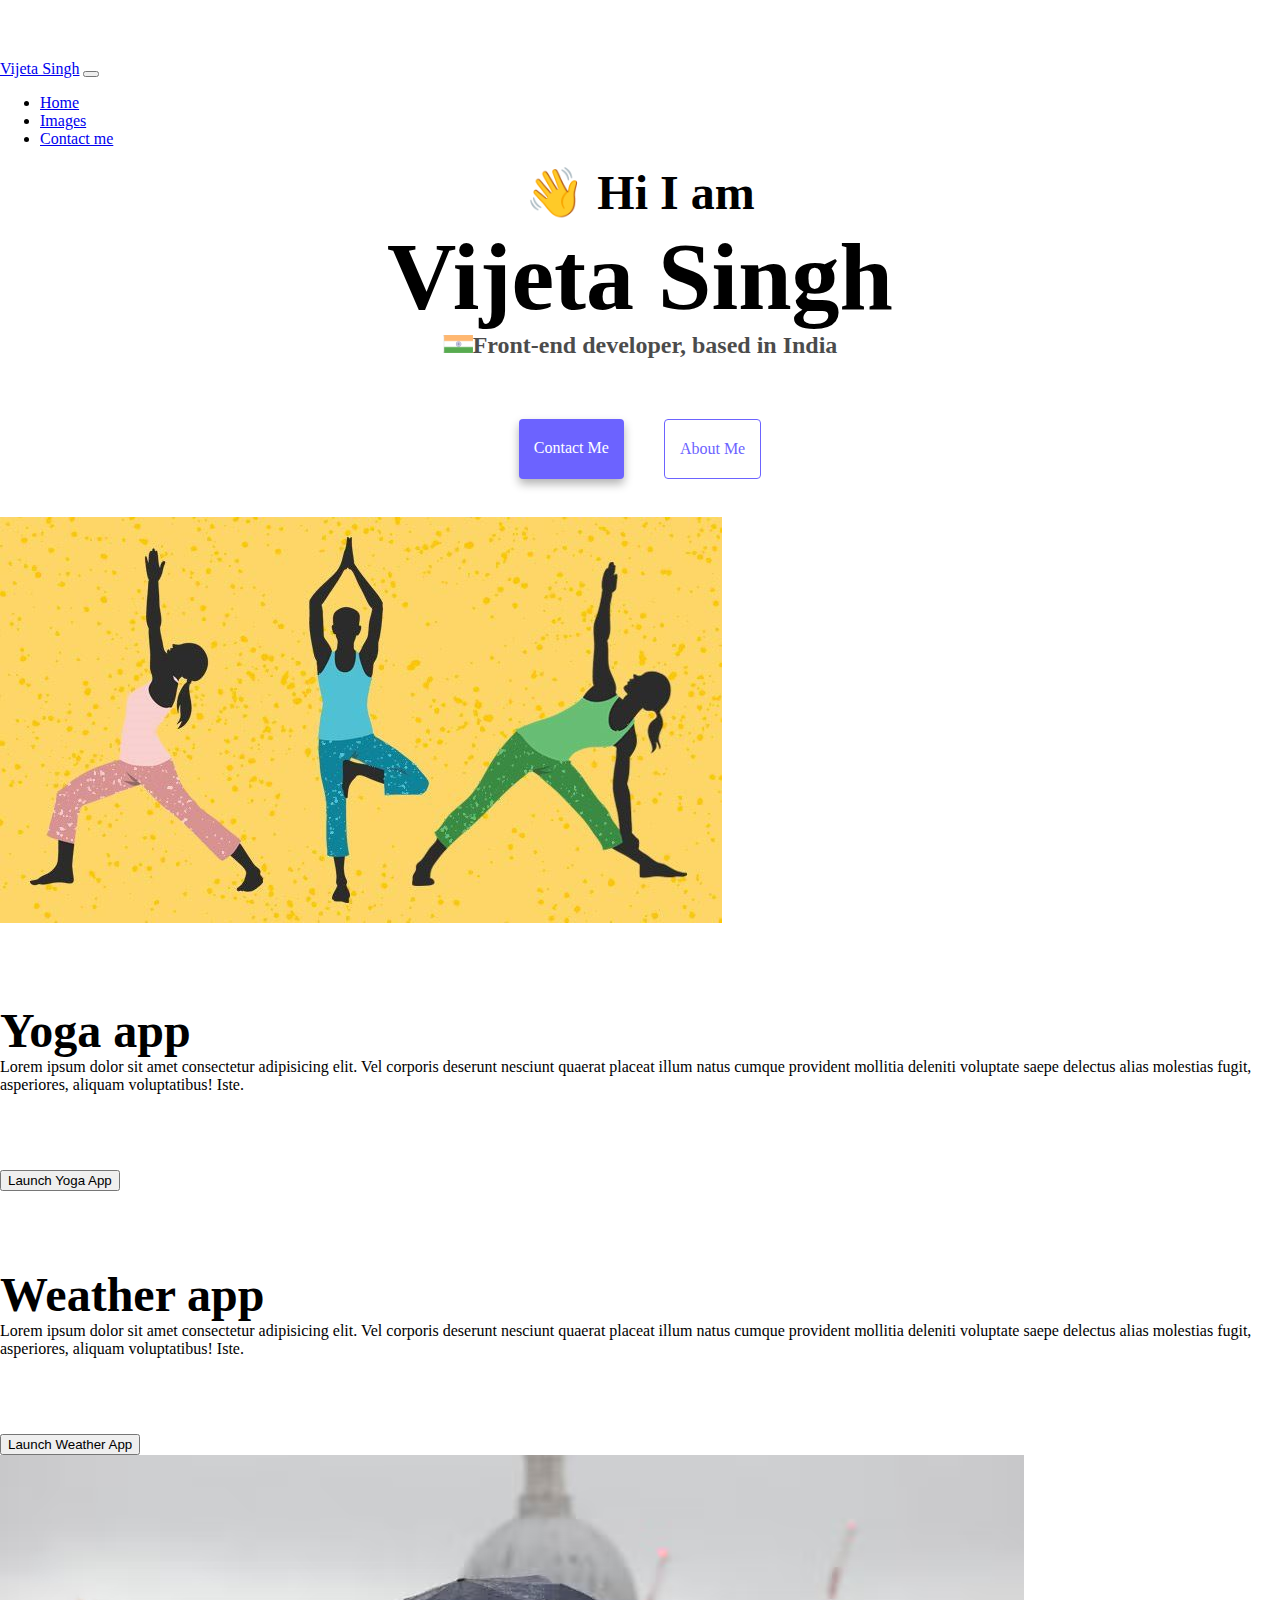
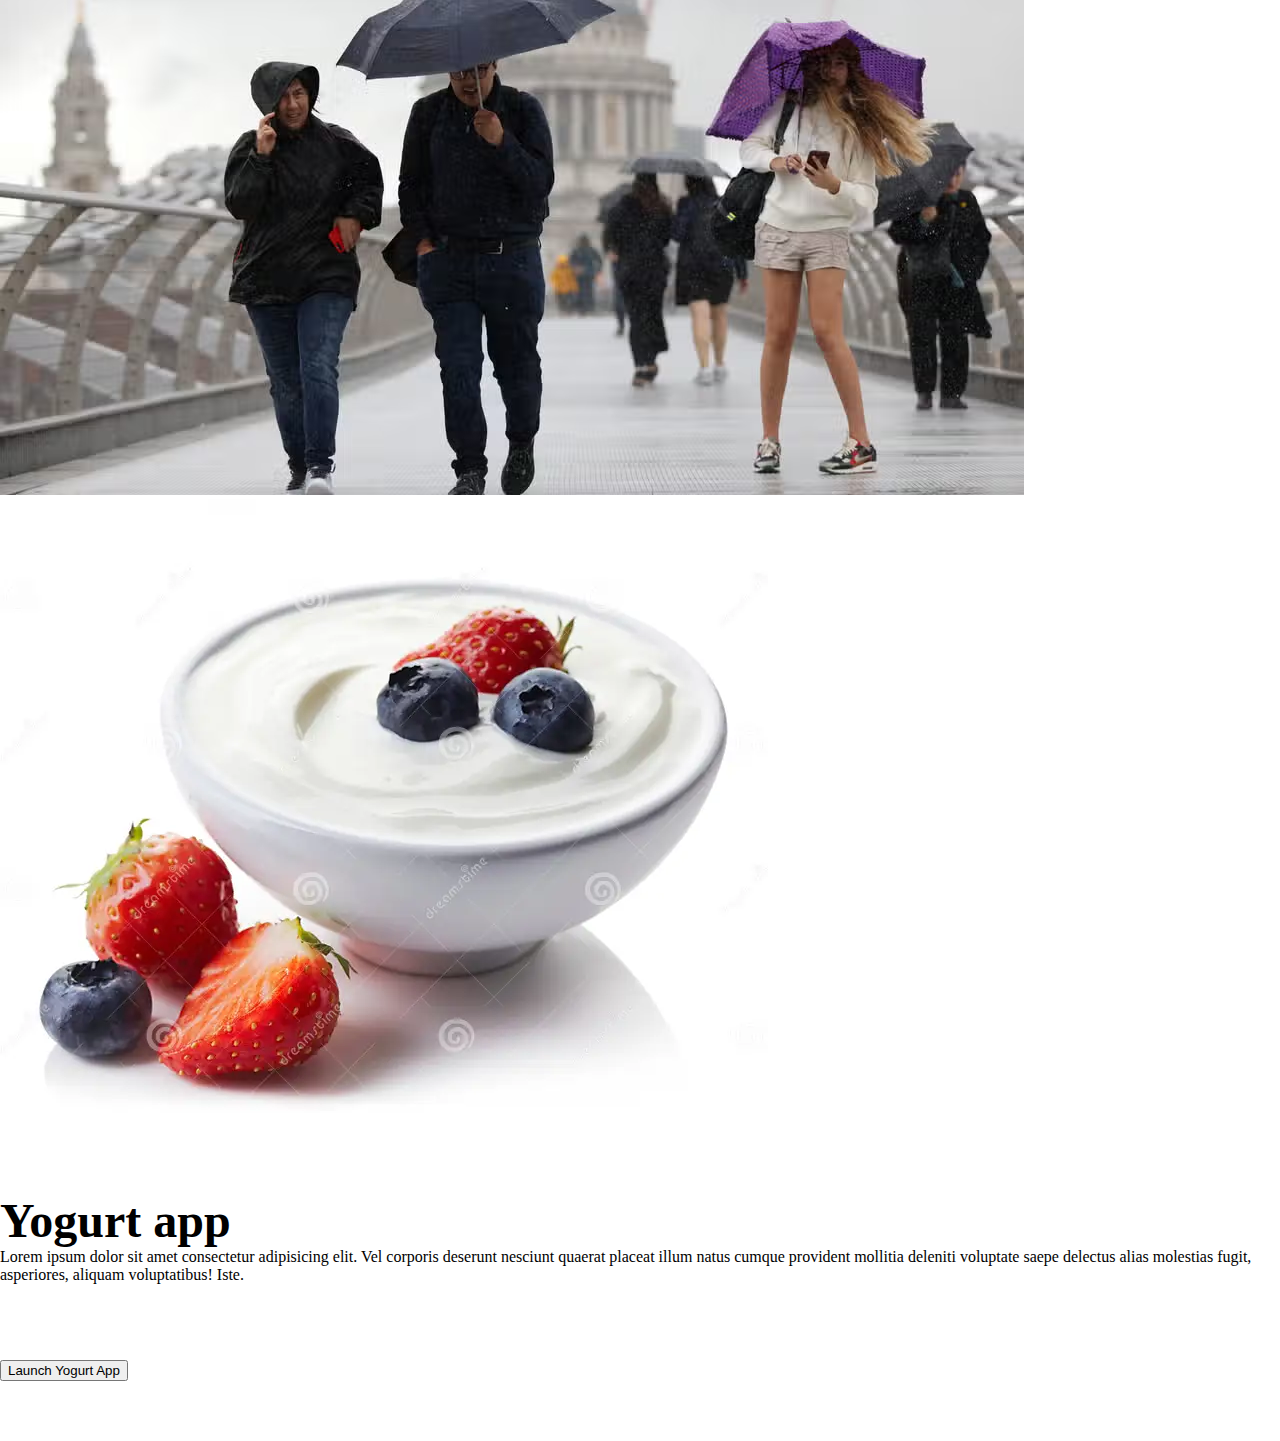
<file: index.html>
<!DOCTYPE html>
<html lang="en">

<head>
    <meta charset="UTF-8" />
    <meta http-equiv="X-UA-Compatible" content="IE=edge" />
    <meta name="viewport" content="width=device-width, initial-scale=1.0" />
    <meta name="description" content="A Front-end Developer" />
    <title>Home</title>
    <link rel="stylesheet" href="/styles.css" />
    <link href="https://cdn.jsdelivr.net/npm/bootstrap@5.3.2/dist/css/bootstrap.min.css" rel="stylesheet"
        integrity="sha384-T3c6CoIi6uLrA9TneNEoa7RxnatzjcDSCmG1MXxSR1GAsXEV/Dwwykc2MPK8M2HN" crossorigin="anonymous" />
    <script src="https://cdn.jsdelivr.net/npm/bootstrap@5.3.2/dist/js/bootstrap.bundle.min.js"
        integrity="sha384-C6RzsynM9kWDrMNeT87bh95OGNyZPhcTNXj1NW7RuBCsyN/o0jlpcV8Qyq46cDfL"
        crossorigin="anonymous"></script>
    <style></style>
</head>

<body>
    <nav class="navbar navbar-expand-lg bg-body-tertiary">
        <div class="container-fluid">
            <a class="navbar-brand" href="#">Vijeta Singh</a>
            <button class="navbar-toggler" type="button" data-bs-toggle="collapse" data-bs-target="#navbarNav"
                aria-controls="navbarNav" aria-expanded="false" aria-label="Toggle navigation">
                <span class="navbar-toggler-icon"></span>
            </button>
            <div class="collapse navbar-collapse" id="navbarNav">
                <ul class="navbar-nav">
                    <li class="nav-item">
                        <a title="Home" class="nav-link active" aria-current="page" href="/index.html">Home</a>
                    </li>
                    <li class="nav-item">
                        <a title="Images" class="nav-link" href="/images.html">Images</a>
                    </li>
                    <li class="nav-item">
                        <a title="Contact Me" class="nav-link" href="#">Contact me</a>
                    </li>
                </ul>
            </div>
        </div>
    </nav>
    <h2>👋 Hi I am</h2>
    <h1>Vijeta Singh</h1>
    <h3>
        <img src="/images/indianflag.png" alt="Indian Flag" style="width: 30px;" />Front-end
        developer, based in India
    </h3>
    <div class="navigation-links">
        <a title="Contact Page" href="/aboutme.html#contact" class="contact-link">Contact me</a>
        <a title="About me" href="/aboutme.html" class="about-link">About me</a>
    </div>
    <br />
    <div class="container-fluid">
        <div class="row mb-3">
            <div class="col-sm-6">
                <img alt="Yoga Image" class="img-fluid" src="/images/yoga.jpeg" />
            </div>
            <div class="col-sm-6">
                <p>
                <h2 style="text-align: left;">Yoga app</h2>
                Lorem ipsum dolor sit amet consectetur adipisicing elit. Vel
                corporis deserunt nesciunt quaerat placeat illum natus cumque
                provident mollitia deleniti voluptate saepe delectus alias molestias
                fugit, asperiores, aliquam voluptatibus! Iste.
                </p>
                <button type="button" class="btn btn-primary pt-3 pb-3 shadow">Launch Yoga App</button>
            </div>
        </div>
        <div class="row mb-3">
            <div class="col-sm-6">
                <p>
                <h2 style="text-align: left;">Weather app</h2>
                Lorem ipsum dolor sit amet consectetur adipisicing elit. Vel
                corporis deserunt nesciunt quaerat placeat illum natus cumque
                provident mollitia deleniti voluptate saepe delectus alias molestias
                fugit, asperiores, aliquam voluptatibus! Iste.
                </p>
                <button type="button" class="btn btn-primary pt-3 pb-3 shadow">Launch Weather App</button>
            </div>
            <div class="col-sm-6">
                <img alt="Weather App" class="img-fluid" src="/images/weather.jpeg" />
            </div>
        </div>
        <div class="row mb-3">
            <div class="col-sm-6">
                <img alt="Yogurt App" class="img-fluid" src="/images/yogurt.jpeg" />
            </div>
            <div class="col-sm-6">
                <p>
                <h2 style="text-align: left;">Yogurt app</h2>
                Lorem ipsum dolor sit amet consectetur adipisicing elit. Vel
                corporis deserunt nesciunt quaerat placeat illum natus cumque
                provident mollitia deleniti voluptate saepe delectus alias molestias
                fugit, asperiores, aliquam voluptatibus! Iste.
                </p>
                <button type="button" class="btn btn-primary pt-3 pb-3 shadow">Launch Yogurt App</button>
            </div>
        </div>
    </div>

</body>

</html>
</file>
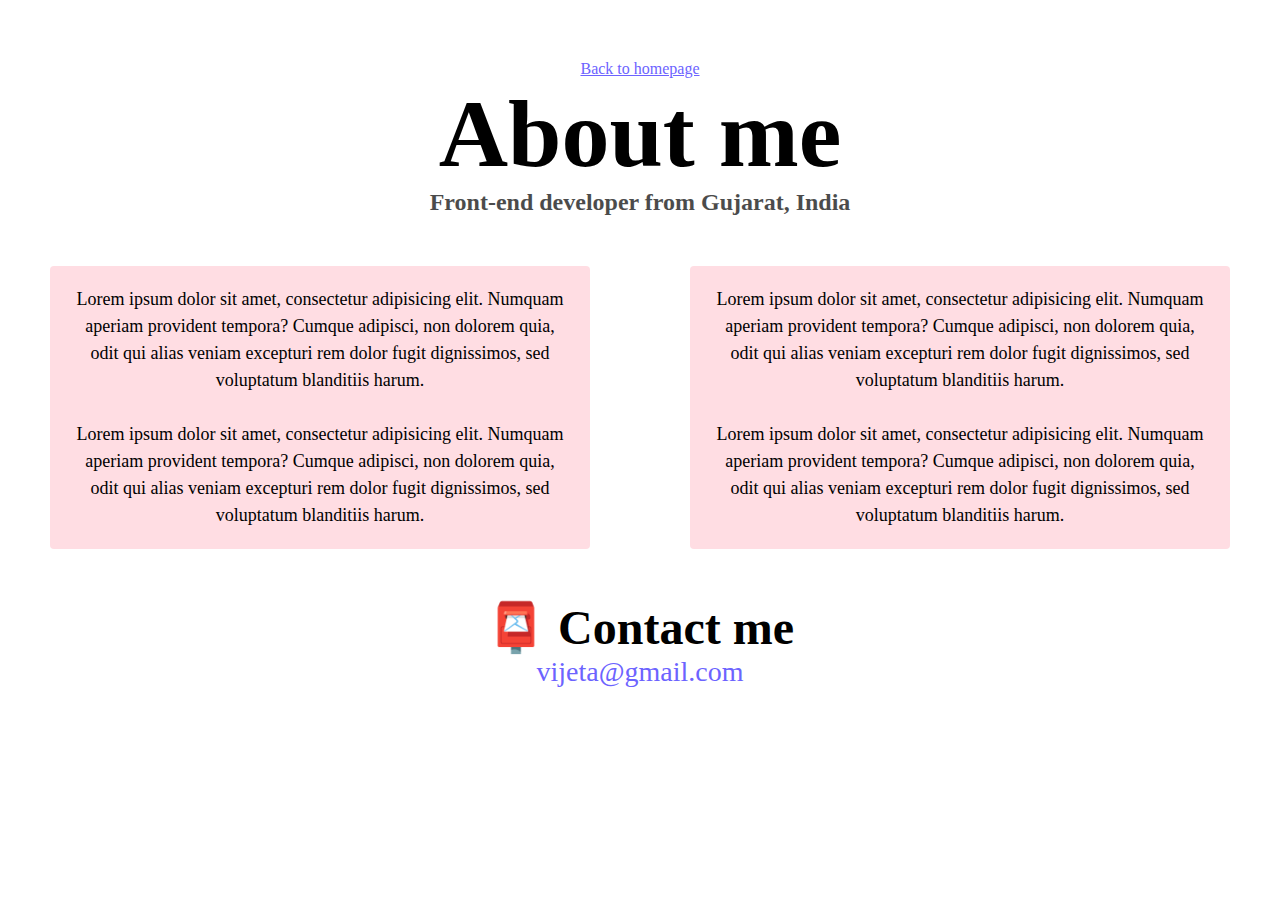
<file: aboutme.html>
<!DOCTYPE html>
<html lang="en">

<head>
    <meta charset="UTF-8" />
    <meta http-equiv="X-UA-Compatible" content="IE=edge" />
    <meta name="viewport" content="width=device-width, initial-scale=1.0" />
    <link rel="stylesheet" href="styles.css" />
    <title>About Vijeta Singh</title>
</head>

<body>
    <a href="index.html" class="homepage-link">Back to homepage</a>
    <h1>About me</h1>
    <h3>Front-end developer from Gujarat, India</h3>
    <div class="about-paragraphs">
        <p>
            Lorem ipsum dolor sit amet, consectetur adipisicing elit. Numquam
            aperiam provident tempora? Cumque adipisci, non dolorem quia, odit qui
            alias veniam excepturi rem dolor fugit dignissimos, sed voluptatum
            blanditiis harum.
            <br />
            <br />
            Lorem ipsum dolor sit amet, consectetur adipisicing elit. Numquam
            aperiam provident tempora? Cumque adipisci, non dolorem quia, odit qui
            alias veniam excepturi rem dolor fugit dignissimos, sed voluptatum
            blanditiis harum.
        </p>
        <p>
            Lorem ipsum dolor sit amet, consectetur adipisicing elit. Numquam
            aperiam provident tempora? Cumque adipisci, non dolorem quia, odit qui
            alias veniam excepturi rem dolor fugit dignissimos, sed voluptatum
            blanditiis harum.
            <br />
            <br />
            Lorem ipsum dolor sit amet, consectetur adipisicing elit. Numquam
            aperiam provident tempora? Cumque adipisci, non dolorem quia, odit qui
            alias veniam excepturi rem dolor fugit dignissimos, sed voluptatum
            blanditiis harum.
        </p>
    </div>
    <div id="contact">
        <h2>📮 Contact me</h2>
        <a title="Contact Email" href="mailto:vijeta@gmail.com" class="email-link">
            vijeta@gmail.com
        </a>
    </div>
</body>

</html>
</file>
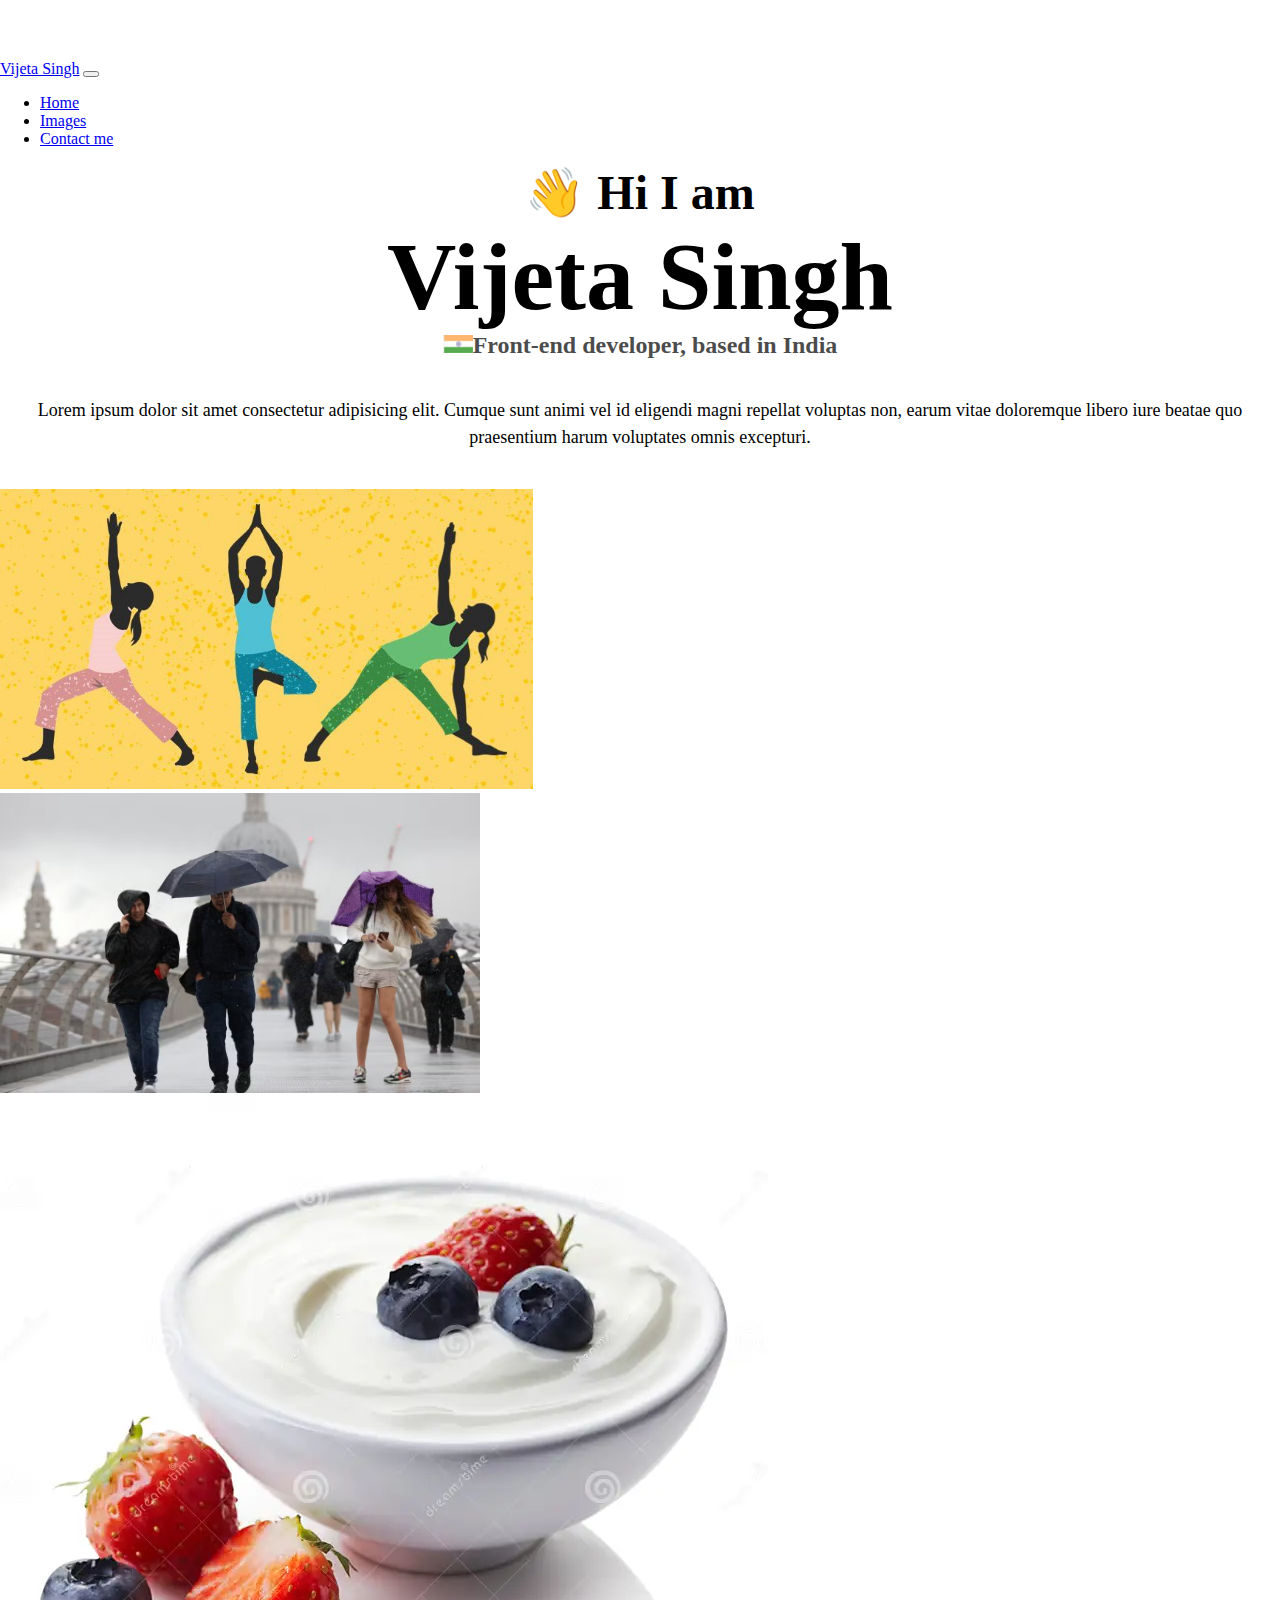
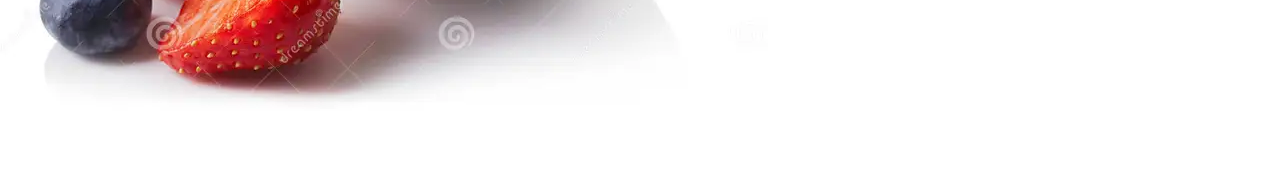
<file: images.html>
<!DOCTYPE html>
<html lang="en">

<head>
    <meta charset="UTF-8" />
    <meta name="viewport" content="width=device-width, initial-scale=1.0" />
    <meta http-equiv="X-UA-Compatible" content="ie=edge" />
    <title>Gallery</title>
    <link rel="stylesheet" href="styles.css" />
    <link href="https://cdn.jsdelivr.net/npm/bootstrap@5.3.2/dist/css/bootstrap.min.css" rel="stylesheet"
        integrity="sha384-T3c6CoIi6uLrA9TneNEoa7RxnatzjcDSCmG1MXxSR1GAsXEV/Dwwykc2MPK8M2HN" crossorigin="anonymous" />
    <script src="https://cdn.jsdelivr.net/npm/bootstrap@5.3.2/dist/js/bootstrap.bundle.min.js"
        integrity="sha384-C6RzsynM9kWDrMNeT87bh95OGNyZPhcTNXj1NW7RuBCsyN/o0jlpcV8Qyq46cDfL"
        crossorigin="anonymous"></script>
</head>

<body>
    <nav class="navbar navbar-expand-lg bg-body-tertiary">
        <div class="container-fluid">
            <a class="navbar-brand" href="#">Vijeta Singh</a>
            <button class="navbar-toggler" type="button" data-bs-toggle="collapse" data-bs-target="#navbarNav"
                aria-controls="navbarNav" aria-expanded="false" aria-label="Toggle navigation">
                <span class="navbar-toggler-icon"></span>
            </button>
            <div class="collapse navbar-collapse" id="navbarNav">
                <ul class="navbar-nav">
                    <li class="nav-item">
                        <a title="Home" class="nav-link active" aria-current="page" href="/index.html">Home</a>
                    </li>
                    <li class="nav-item">
                        <a title="Images" class="nav-link" href="/images.html">Images</a>
                    </li>
                    <li class="nav-item">
                        <a title="Contact" class="nav-link" href="#">Contact me</a>
                    </li>
                </ul>
            </div>
        </div>
    </nav>
    <h2>👋 Hi I am</h2>
    <h1>Vijeta Singh</h1>
    <h3>
        <img alt="Indian Flag" src="/images/indianflag.png" style="width: 30px;" />Front-end
        developer, based in India
    </h3>
    <div class="P">
        <p style="background-color: white;">
            Lorem ipsum dolor sit amet consectetur adipisicing elit. Cumque sunt
            animi vel id eligendi magni repellat voluptas non, earum vitae
            doloremque libero iure beatae quo praesentium harum voluptates omnis
            excepturi.
        </p>
    </div>
    <div class="container">
        <div class="row border">
            <div class="col-sm-4 border p-3 shadow">
                <img alt="Yoga Image" style="height:300px;" class="img-fluid" src="/images/yoga.jpeg" />
            </div>
            <div class="col-sm-4 border p-3 shadow">
                <img alt="Weather Image" style="height:300px;" class="img-fluid" src="images/weather.jpeg" />
            </div>
            <div class="col-sm-4 border p-3 shadow">
                <img alt="Yogurt Image" class="img-fluid" src="images/yogurt.jpeg" />
            </div>
        </div>
    </div>
</body>

</html>
</file>
<file: styles.css>
:root {
  --primary-color: #6c63ff;
  --secondary-color: #f5f2fe;
  --box-shadow: 0 5px 10px rgba(0, 0, 0, 0.3);
}

body {
  margin: 60px auto;
}

h1,
h2,
h3 {
  text-align: center;
  margin: 0;
}

h1 {
  font-size: 96px;
}

h2 {
  font-size: 48px;
}

h3 {
  font-size: 24px;
  opacity: 0.7;
}

p {
  padding: 20px;
  border-radius: 4px;
  font-size: 18px;
  line-height: 1.5;
  text-align: center;
}

.navigation-links {
  display: flex;
  margin-top: 40px;
  justify-content: center;
}

.navigation-links a {
  margin: 20px;
  border-radius: 4px;
  padding: 20px 15px;
  text-decoration: none;
  text-transform: capitalize;
}

.contact-link {
  background: var(--primary-color);
  box-shadow: var(--box-shadow);
  color: white;
}

.about-link {
  color: var(--primary-color);
  border: 1px solid var(--primary-color);
}

.homepage-link {
  color: var(--primary-color);
  text-align: center;
  display: block;
}

.about-paragraphs {
  display: flex;
}

.about-paragraphs p {
  background-color: rgb(255, 221, 227);
  margin: 50px;
}

.email-link {
  display: flex;
  justify-content: center;
  color: var(--primary-color);
  font-size: 28px;
  text-decoration: none;
}

.email-link:hover {
  text-decoration: underline;
}
</file>
